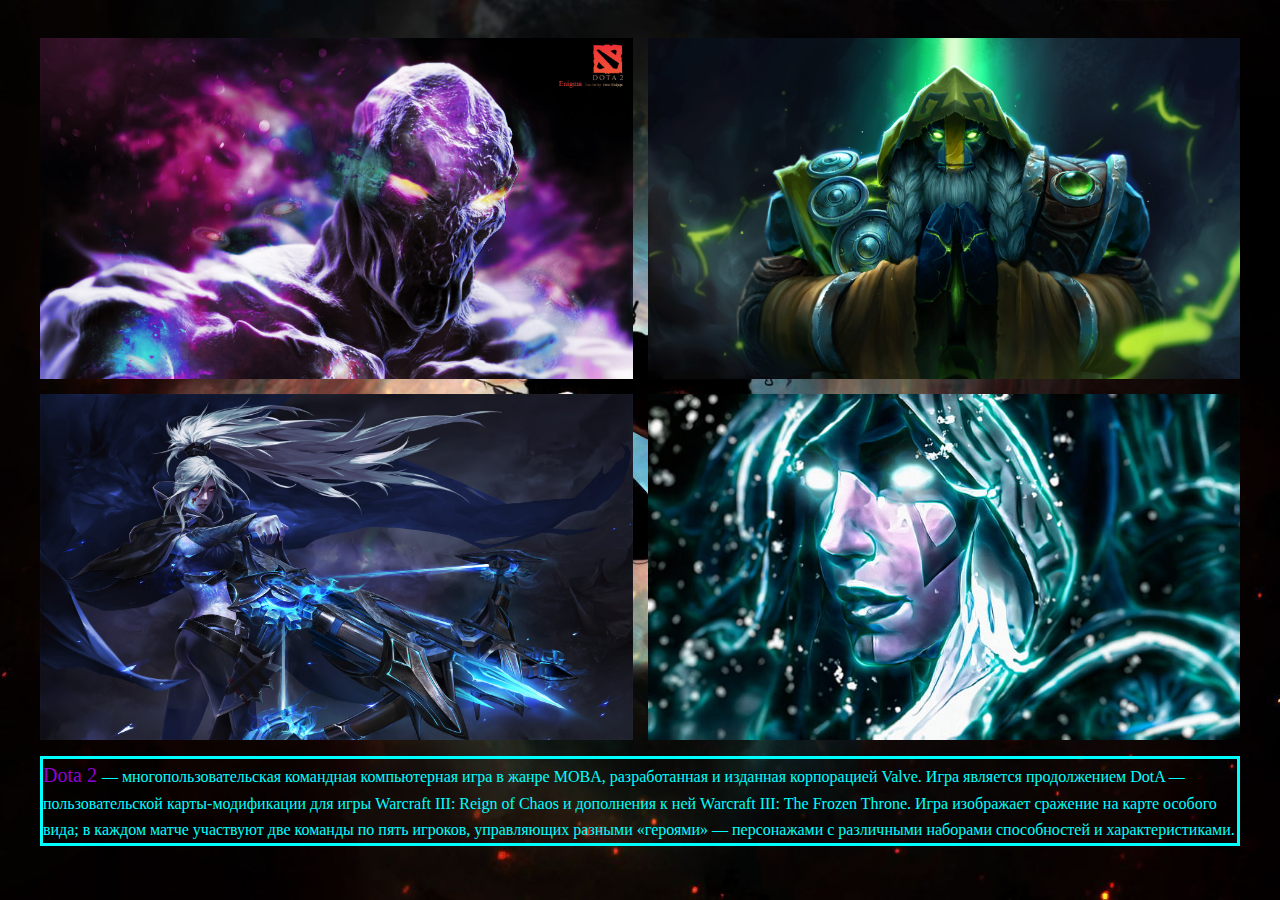
<file: Midka/outcast/Index.html>
<!DOCTYPE html>
<html>
    
    <head>
        
        <title> Dota 2 </title>
        
        <link rel = "stylesheet" href="zxc/css/staffof.css">
        
    </head>
    
    <body>
        
        <div class = "makima">
            
            <div class = "marin">
                
                <div class = "voker">
                    
                    <div>
                        <img src = "zxc/images/wow.jpg" height = "100%" width= "100%">
                    </div>
                    <div>
                        <img src = "zxc/images/lol.jpg" height = "100%" width= "100%">
                    </div>
                    <div>
                        <img src = "zxc/images/love.jpg" height = "100%%" width= "100%">
                    </div>
                    <div>
                        <img src = "zxc/images/pleasebemine.jpg" height = "100%" width= "100%">
                    </div>

                </div>
                
            </div>
                
            <div class = "marin">
                
                <p class = "tinker">
                    <span class = "lina"> Dota 2 </span> — многопользовательская командная компьютерная игра в жанре MOBA, разработанная и изданная корпорацией Valve. Игра является продолжением DotA — пользовательской карты-модификации для игры Warcraft III: Reign of Chaos и дополнения к ней Warcraft III: The Frozen Throne. Игра изображает сражение на карте особого вида; в каждом матче участвуют две команды по пять игроков, управляющих разными «героями» — персонажами с различными наборами способностей и характеристиками.
  
                </p>
                
            </div>
            
        </div>
        
    </body>
    
</html>
</file>
<file: Midka/outcast/zxc/css/staffof.css>
body 
{
    margin: 0;
    line-height: 1.6;
}

*,
*:before,
*:after
{
    box-sizing: border-box;
}

h1, h2, h3, h4, h5, h6
{
    margin: 0;
}

.marin
{
    width: 100%;
    max-width: 1200px;
    margin: 0 auto;
}

.makima 
{
    display: flex;
    flex-direction: column;
    justify-content: center;
    
    width: : 100%;
    height: 100vh;
    background: url(../images/111.jpg)
        center
        no-repeat;
    background-size: cover;
}

.voker
{
    display: grid;
    grid-template-columns: 1fr 1fr;
    grid-gap: 15px;
}

.tinker
{
    border: 3px solid aqua;
    color: aqua;
}

.lina 
{
    font-size: 20px;
    color: darkviolet;
}
</file>
